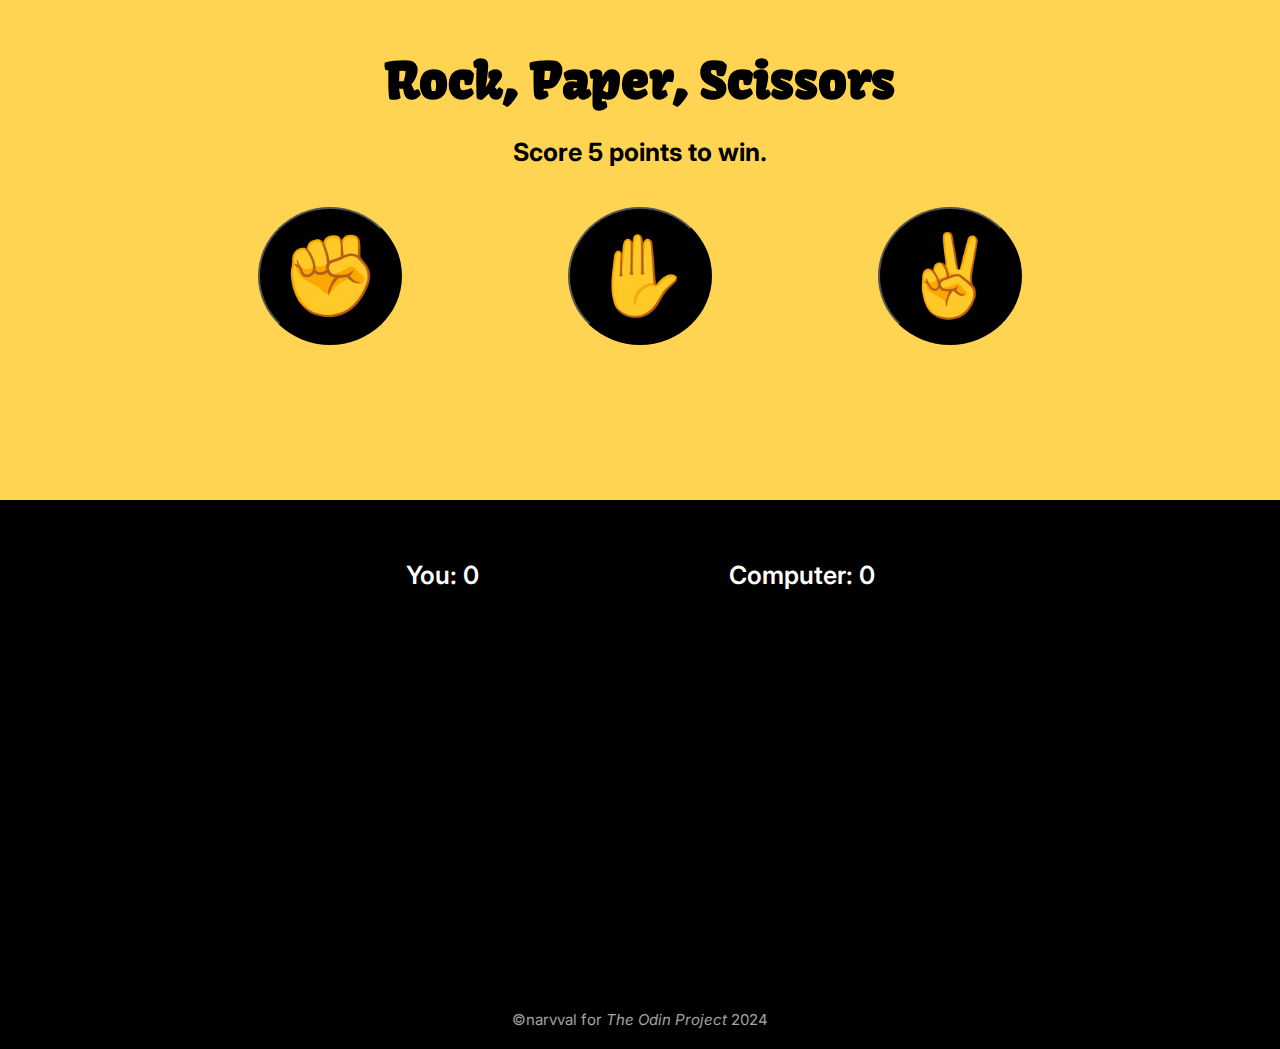
<file: index.html>
<!DOCTYPE html>
<html lang="en">
<head>
    <meta charset="UTF-8">
    <meta name="viewport" content="width=device-width, initial-scale=1.0">
    <link rel="stylesheet" href="style.css">
    <link rel="preconnect" href="https://fonts.googleapis.com">
    <link rel="preconnect" href="https://fonts.gstatic.com" crossorigin>
    <link href="https://fonts.googleapis.com/css2?family=Inter:wght@400;600;700&family=Kavoon&display=swap" rel="stylesheet">
    <script src="script.js" defer></script>
    <title>Rock, Paper, Scissors</title>
</head>
<body>

    <div class="top">

        <h1 class="title">Rock, Paper, Scissors</h1>

        <p class="description">Score 5 points to win.</p>

        <div class="icon-btns">
            <button class="rock">✊</button>
            <button class="paper">✋</button>
            <button class="scissors">✌</button>        
        </div>

    </div>


    <div class="bottom">
        <div class="players">
            <div class="player">
                You: <span class="player-score">0</span>
                <div class="player-icon"></div>
            </div>
            <div class="computer">
                Computer: <span class="computer-score">0</span>
                <div class="computer-icon"></div>
            </div>
        </div>

        <div class="message">
            <div class="result"></div>
        </div>
    </div>

    <div class="modal">
        <button data-modal-close class="close-btn">&times;</button>
        <div class="modal-message"></div>
        <div class="modal-emoticon"></div>
        <button class="play-again-btn">Play Again</button>
    </div>
    <div id="overlay"></div>

    <div class="footer">
        ©narvval for <em>The Odin Project</em> 2024
    </div>






</body>
</html>
</file>
<file: style.css>
* {
    margin: 0;
}

body {
    font-family: 'Inter', sans-serif;
    font-size: 25px;
    background-color: #FFD452;
}

.title {
    font-family: 'Kavoon', serif;
    font-size: 50px;
    margin-bottom: 25px;
}

.top {
    text-align: center;
    margin-top: 50px;
    height: 50vh;
    font-weight: 700;
}

.rock, .paper, .scissors {
    background-color: black;
    border-radius: 100%;
    font-size: 80px;
    padding: 20px;
    margin: 40px 80px;
}


.bottom {
    background-color: black;
    color: white;
    height: 50vh;
    text-align: center;
    padding-top: 60px;
}

.players {
    display: flex;
    justify-content: center;
    gap: 250px;
    font-weight: 600;
}

.player-icon, .computer-icon {
    font-size: 80px;
    margin-top: 30px;
}

.message {
    margin-top: 50px;
    font-family: 'Kavoon', serif;
}

.footer {
    background-color: black;
    text-align: center;
    color: #A4A4A4;
    font-size: 15px;
    padding-bottom: 20px;
}

/* Modal styling */
.modal {
    /* When user scrolls, this follows them */
    position: fixed; 
    /* centers top-left corner of modal in center of screen */
    top: 50%;
    left: 50%;
    /* center entire modal. Scale(0) hides the modal. */
    transform: translate(-50%, -50%) scale(0);
    /* A high number makes it be above everything else */
    z-index: 10;
    background-color: #FFD452;
    color: black;
    font-family: 'Kavoon', serif;
    font-size: 40px;
    border-radius: 20px;
    width: 300px;
    display: flex;
    flex-direction: column;
    align-items: center;
}

.modal.active {
    /* Scale(1) to make it visible */
    transform: translate(-50%, -50%) scale(1);

}

.close-btn {
    align-self: flex-end;
    margin-top: 20px;
    margin-right: 20px;
    background: none;
    border: none;
    cursor: pointer;
    border-radius: 20px;
    font-size: 25px;
    font-weight: 600;
}

.modal-emoticon {
    padding: 10px 0px 30px 0px;
}

.play-again-btn {
    background-color: black;
    color: white;
    border: none;
    border-radius: 10px;
    padding: 8px 40px;
    margin-bottom: 30px;
    font-family: 'Inter', sans-serif;
    font-size: 25px;
    font-weight: 600;
    cursor: pointer;
}

#overlay {
    position: fixed;
    opacity: 0;
    /* Apply overlay to the entire screen */
    top: 0;
    left: 0;
    right: 0;
    bottom: 0;
    /* Apply 50% opacity */
    background-color: rgba(0, 0, 0, .5);
    /* Allows user to click buttons when inactive */
    pointer-events: none; 
}

#overlay.active {
    opacity: 1;
    /* Prevent user from clicking buttons */
    pointer-events: all;
}
</file>
